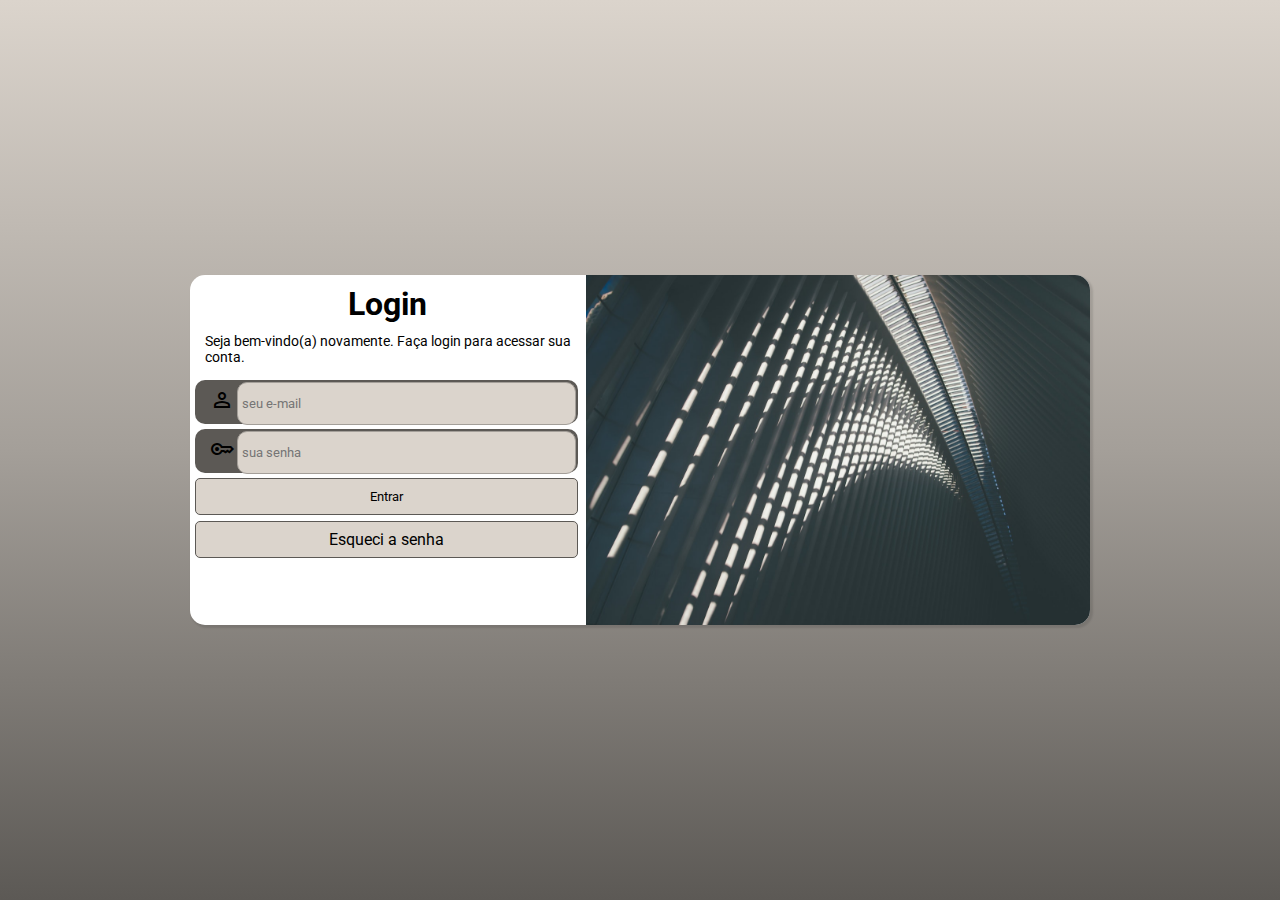
<file: index.html>
<!DOCTYPE html>
<html lang="pt-BR">
<head>
    <meta charset="UTF-8">
    <meta http-equiv="X-UA-Compatible" content="IE=edge">
    <meta name="viewport" content="width=device-width, initial-scale=1.0">
    <title>Login</title>
    <link rel="stylesheet" href="https://fonts.googleapis.com/css2?family=Material+Symbols+Outlined:opsz,wght,FILL,GRAD@20..48,100..700,0..1,-50..200" />
    <link rel="stylesheet" href="estilos/style.css">
    <link rel="stylesheet" href="estilos/media-queries.css">
</head>
<body>
    <section id="login">
        <div id="imagem">
            <!-- imagem -->
        </div>
        <div id="formulario">
            <h1>Login</h1>
            <p>Seja bem-vindo(a) novamente. Faça login para acessar sua conta.</p>
            <form action="#" method="post" autocomplete="on">

                <div class="caixa">
                    <p>
                        <label for="iemail"><span class="material-symbols-outlined">
                            person
                            </span></label>
                        <input type="email" name="email" id="iemail" minlength="10" maxlength="25" size="24" required placeholder="seu e-mail" autocomplete="email">
                    </p>
                </div>
                <div class="caixa">
                    <p>
                        <label for="isenha"><span class="material-symbols-outlined">key</span></label>
                        <input type="password" name="senha" id="isenha"  minlength="8" maxlength="16" size="24" required placeholder="sua senha" autocomplete="current-password">
                    </p>
                </div>
                <input class="entrar" type="submit" value="Entrar"><br>  
                <a href="">Esqueci a senha</a>
            </form>
        </div>
    </section>
   
</body>
</html>
</file>
<file: estilos/style.css>
@charset "UTF-08";

@import url('https://fonts.googleapis.com/css2?family=Roboto&display=swap');

*{
    padding: 0px;
    margin: 0px;
    box-sizing: border-box;
    font-family: 'Roboto', sans-serif;
}

html , body  {
    height: 100vh;
    width: 100vw;
    background-color: #DBD4CC;
}

body {
    position: relative;

}
section#login {  
    position: absolute;
    background-color: white;
    width: 250px;
    height: 515px;
    border-radius: 15px;
    top: 50%;
    left: 50%;
    box-shadow: 2px 2px 2px 1px rgba(0, 0, 0, 0.11);
    transform: translate(-50%,-50%);

    transition: width .3s, height .6s;
}

section#login > div#imagem {
    display: block;
    background: black url(../imagens/login2.jpg) no-repeat center center ;
    background-size: cover;
    height: 200px;
    border-top-left-radius: 15px;
    border-top-right-radius: 15px; 
}

section#login h1 {
    padding: 10px;
    text-align: center;
    font-size: 2em;
}

section#login p {
    font-size: 14px;
    margin-left: 15px;
    margin-bottom: 15px;
}

section#login form {
    width: 235px;
    margin-left: 5px;
}

.caixa {
    display: block;
    background-color: #5C5955;
    width: 102%;
    height: 45px;
    margin: 5px 0px;
    border-radius: 10px;
}

.caixa label > span {
    padding-top: 8px;
}

.caixa input {
    height: 43px;
    border-radius: 10px;
    border: 1px solid #A49F99;
    background-color: #DBD4CC;
    padding: 4px;

    transform: translateY(-4px); 
}

div#formulario input.entrar {
    width: 100%;
    padding: 8px;
    border: 1px solid #5C5955;
    background-color: #DBD4CC;
    cursor: pointer;
    margin-bottom: 6px;

    border-radius: 5px;
}

div#formulario input.entrar:hover {
    background-color: #2e1f0c46;

    transform: scaley(1.1);
}

div#formulario a {
    color: black;
    text-decoration: none;
    display: block;
    border: 1px solid #5C5955;
    background-color: #DBD4CC;
    text-align: center;
    padding: 4px;
    border-radius: 5px;
}

section#login {
    animation: effect 2s;
}

@keyframes effect {
    0% {
        opacity: 0;
        transform: translatey(-50%);
    }

    100% {
        opacity: 1;
    }
   
}
</file>
<file: estilos/media-queries.css>
@charset "UTF-08";


/* 
Pequenas telas: ate 600px
Celular: de 600px ate 768px
Tablet: 768px ate 992px
Desktop: 992px ate 1200px
Grandes telas: acima de 1200px
 */


@media  screen and (min-width: 768px) and (max-width:992px) {

    body {
        background-image: linear-gradient(to bottom ,#DBD4CC ,#A49F99,#5C5955);
    }

    section#login {
        display: flex;
        flex-direction: row;
        width: 80vw;
        height: 297px;

    }

    section#login > div#imagem {
        height: 46vh;
        width: 40vw;
        border-bottom-left-radius: 15px;
        border-top-right-radius: 0px;
    }

   .caixa  {
        width: 147%;
        height: 44px;
   }

   .caixa input {
        width: 301px;
   }

   div#formulario input.entrar {
        width: 147%;
        padding: 9px;
   }

   div#formulario input.entrar:hover {
    background-color: #2e1f0c46;

    transform: scaley(1.1);
   }

   div#formulario a {
        width: 147%;
        padding: 7px;
    }
}



@media screen and (min-width: 992px) {
    
    body {
        background-image: linear-gradient(to bottom ,#DBD4CC ,#A49F99,#5C5955);
    }

    section#login {
        display: flex;
        flex-direction: row-reverse;
        width: 900px;
        height: 350px;
    }

    section#login >div#imagem {
        width: 60%;
        height: 100%;

        border-top-left-radius: 0px;
        border-bottom-right-radius: 15px;
    } 

    .caixa  {
        width: 163%;
        height: 44px;
   }

   .caixa input {
        width: 339px;
   }

   div#formulario input.entrar {
        width: 163%;
        padding: 10px;
    }

   div#formulario input.entrar:hover {
        background-color:#2e1f0c46;

        transform: scaley(1.1);
   }

   div#formulario a {
        width: 163%;
        padding: 8px;
    }

}
</file>
